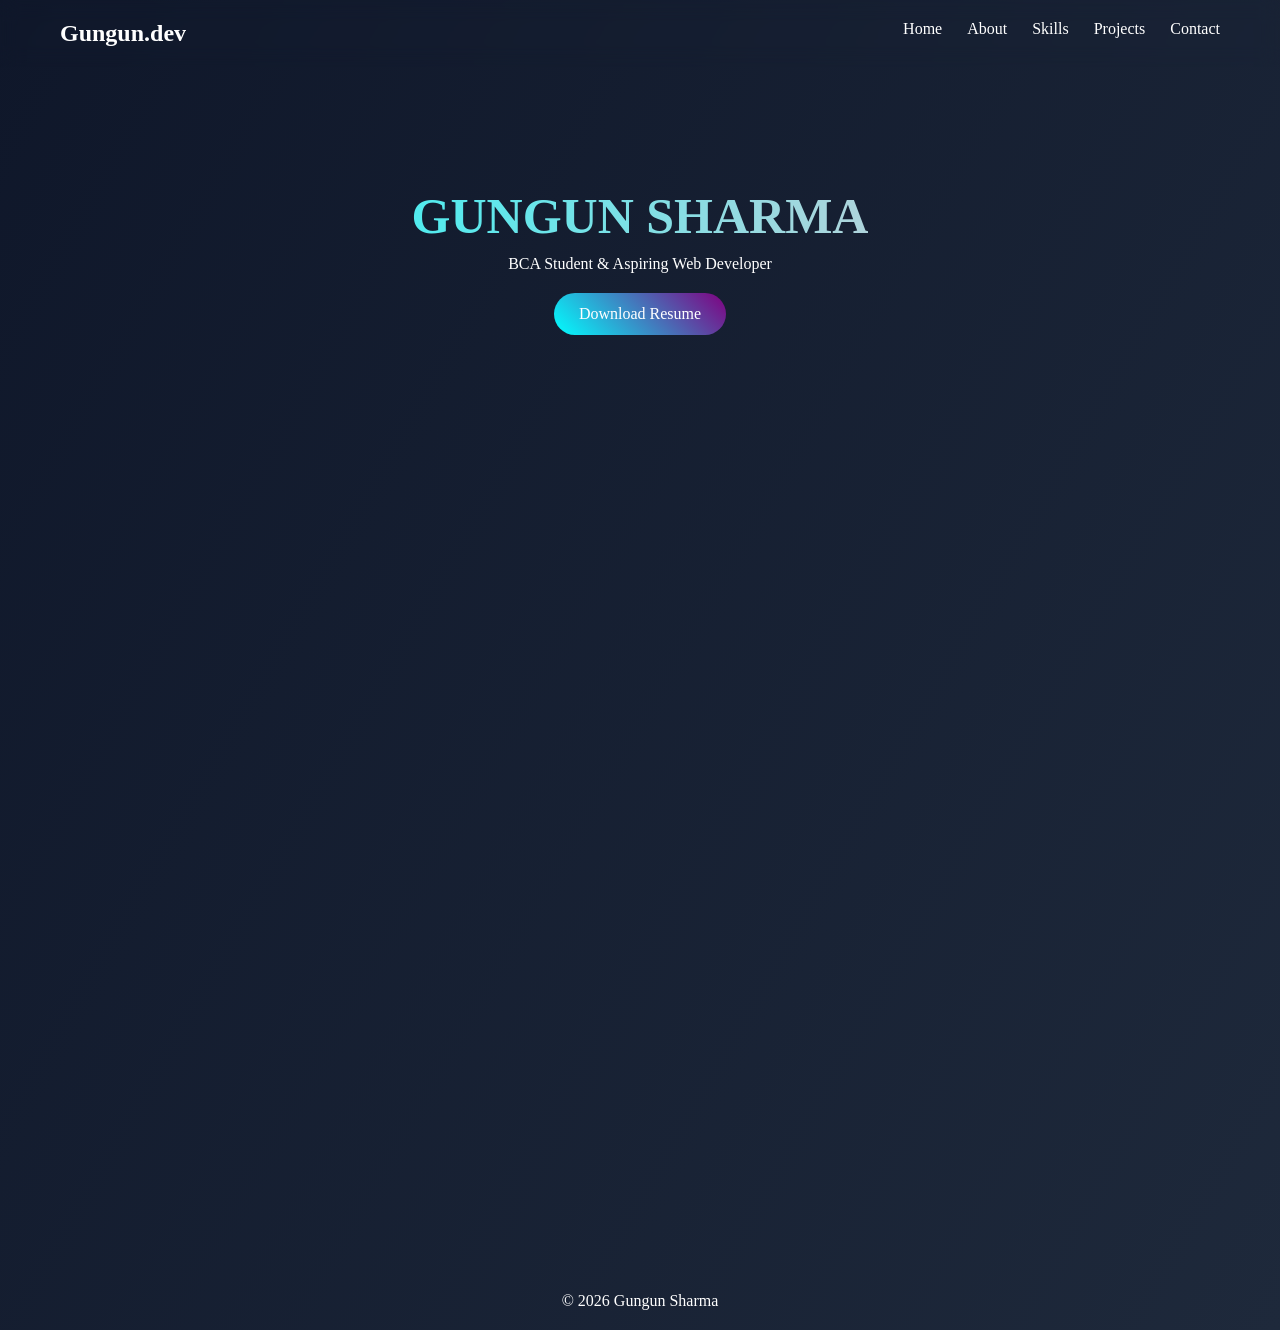
<file: task-1/index.html>
<!DOCTYPE html>
<html lang="en">
<head>
  <meta charset="UTF-8">
  <meta name="viewport" content="width=device-width, initial-scale=1.0">
  <title>Gungun Sharma Portfolio</title>
  <link rel="stylesheet" href="style.css">
</head>
<body>

<!-- NAVBAR -->
<nav>
  <h2 class="logo">Gungun.dev</h2>
  <ul>
    <li><a href="#home">Home</a></li>
    <li><a href="#about">About</a></li>
    <li><a href="#skills">Skills</a></li>
    <li><a href="#projects">Projects</a></li>
    <li><a href="#contact">Contact</a></li>
  </ul>
</nav>

<!-- HERO -->
<section id="home" class="hero">
  <h1>GUNGUN SHARMA</h1>
  <h3 class="typing"></h3>
  <p>BCA Student & Aspiring Web Developer</p>
  <a href="resume.pdf" download class="btn">Download Resume</a>
</section>

<!-- ABOUT -->
<section id="about" class="fade">
  <div class="about-container">

    <div class="profile-box">
      <img src="photo1.jpeg">
    </div>

    <div class="about-text">
      <h2>About Me</h2>
      <p>
        Passionate Computer Applications student eager to build modern, 
        interactive web applications and grow as a developer.
      </p>
    </div>

  </div>
</section>

<!-- SKILLS -->
<section id="skills" class="fade">
  <h2>Skills</h2>

  <div class="skill-bar">
    <p>HTML</p>
    <div class="bar"><div class="fill" style="width:90%"></div></div>
  </div>

  <div class="skill-bar">
    <p>CSS</p>
    <div class="bar"><div class="fill" style="width:85%"></div></div>
  </div>

  <div class="skill-bar">
    <p>JavaScript</p>
    <div class="bar"><div class="fill" style="width:75%"></div></div>
  </div>

</section>

<!-- PROJECTS -->
<section id="projects" class="fade">
  <h2>Projects</h2>
  <div class="projects">

    <div class="card">
      <h3>Portfolio Website</h3>
      <p>Modern responsive portfolio.</p>
    </div>

    <div class="card">
      <h3>Landing Page</h3>
      <p>Creative UI design project.</p>
    </div>

      <div class="card">
      <h3>Calculator</h3>
      <p>interactive Modern Calculator Web App</p>
    </div>

  </div>
</section>

<!-- CONTACT -->
<section id="contact" class="fade">
  <h2>Contact</h2>
  <p>Email: yourmail@gmail.com</p>
</section>

<footer>
  <p>© 2026 Gungun Sharma</p>
</footer>

<script src="script.js"></script>
</body>
</html>
</file>
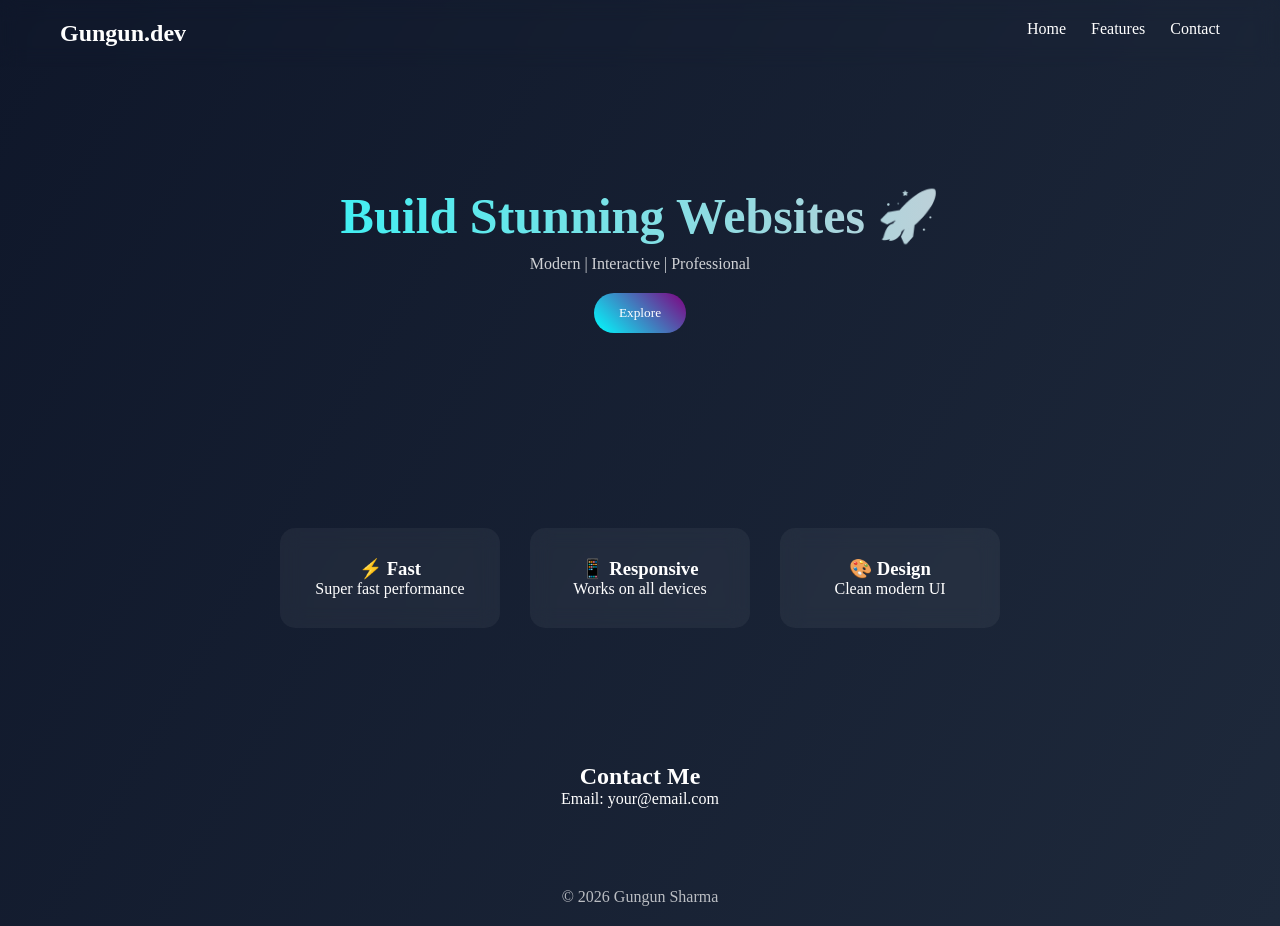
<file: task-2/index.html>
<!DOCTYPE html>
<html lang="en">
<head>
  <meta charset="UTF-8">
  <meta name="viewport" content="width=device-width, initial-scale=1.0">
  <title>Pro Landing Page</title>
  <link rel="stylesheet" href="style.css">
</head>
<body>

  <!-- NAVBAR -->
  <nav>
    <h2 class="logo">Gungun.dev</h2>
    <ul>
      <li><a href="#">Home</a></li>
      <li><a href="#features">Features</a></li>
      <li><a href="#contact">Contact</a></li>
    </ul>
  </nav>

  <!-- HERO -->
  <section class="hero">
    <h1>Build Stunning Websites 🚀</h1>
    <p>Modern | Interactive | Professional</p>
    <button id="btn">Explore</button>
  </section>

  <!-- FEATURES -->
  <section class="features" id="features">
    <div class="card">
      <h3>⚡ Fast</h3>
      <p>Super fast performance</p>
    </div>

    <div class="card">
      <h3>📱 Responsive</h3>
      <p>Works on all devices</p>
    </div>

    <div class="card">
      <h3>🎨 Design</h3>
      <p>Clean modern UI</p>
    </div>
  </section>

  <!-- CONTACT -->
  <section class="contact" id="contact">
    <h2>Contact Me</h2>
    <p>Email: your@email.com</p>
  </section>

  <footer>
    <p>© 2026 Gungun Sharma</p>
  </footer>

  <script src="script.js"></script>
</body>
</html>
</file>
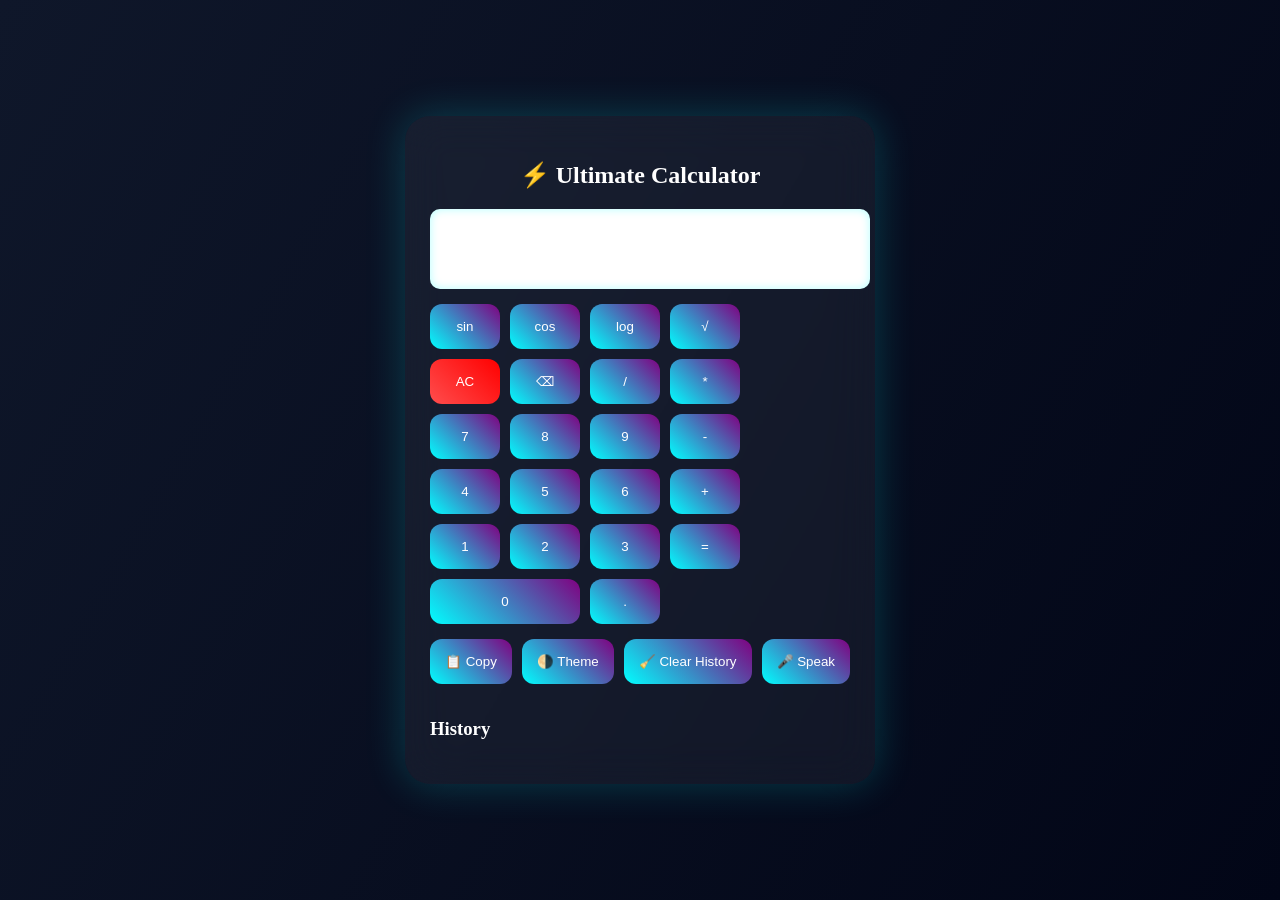
<file: task-3/index.html>
<!DOCTYPE html>
<html lang="en">
<head>
<meta charset="UTF-8">
<title>Ultimate Calculator</title>
<link rel="stylesheet" href="style.css">
</head>
<body>

<div class="calculator">

  <h2>⚡ Ultimate Calculator</h2>

  <input type="text" id="display" readonly>

  <div class="buttons">

    <!-- Scientific -->
    <button onclick="func('sin')">sin</button>
    <button onclick="func('cos')">cos</button>
    <button onclick="func('log')">log</button>
    <button onclick="func('sqrt')">√</button>

    <!-- AC + Controls -->
    <button onclick="allClear()" class="ac">AC</button>
    <button onclick="deleteLast()">⌫</button>
    <button onclick="append('/')">/</button>
    <button onclick="append('*')">*</button>

    <!-- Numbers -->
    <button onclick="append('7')">7</button>
    <button onclick="append('8')">8</button>
    <button onclick="append('9')">9</button>
    <button onclick="append('-')">-</button>

    <button onclick="append('4')">4</button>
    <button onclick="append('5')">5</button>
    <button onclick="append('6')">6</button>
    <button onclick="append('+')">+</button>

    <button onclick="append('1')">1</button>
    <button onclick="append('2')">2</button>
    <button onclick="append('3')">3</button>
    <button onclick="calculate()">=</button>

    <button onclick="append('0')" class="zero">0</button>
    <button onclick="append('.')">.</button>

  </div>

  <!-- Extras -->
  <div class="extras">
    <button onclick="copyResult()">📋 Copy</button>
    <button onclick="toggleTheme()">🌗 Theme</button>
    <button onclick="clearHistory()">🧹 Clear History</button>
    <button onclick="startVoice()">🎤 Speak</button>
  </div>

  <!-- History -->
  <div class="history">
    <h3>History</h3>
    <ul id="history"></ul>
  </div>

</div>

<script src="script.js"></script>
</body>
</html>
</file>
<file: task-1/style.css>
* {
  margin: 0;
  padding: 0;
  box-sizing: border-box;
  font-family: 'Segoe UI';
  scroll-behavior: smooth;
}

body {
  background: linear-gradient(120deg, #0f172a, #1e293b);
  color: white;
}

/* NAVBAR */
nav {
  display: flex;
  justify-content: space-between;
  padding: 20px 60px;
  backdrop-filter: blur(10px);
  position: sticky;
  top: 0;
}

nav ul {
  display: flex;
  list-style: none;
}

nav li {
  margin-left: 25px;
}

nav a {
  color: white;
  text-decoration: none;
}

/* HERO */
.hero {
  text-align: center;
  padding: 120px 20px;
}

.hero h1 {
  font-size: 50px;
  background: linear-gradient(to right, cyan, pink);
  -webkit-background-clip: text;
  color: transparent;
}

.typing {
  color: cyan;
  margin-top: 10px;
}

/* BUTTON */
.btn {
  margin-top: 20px;
  display: inline-block;
  padding: 12px 25px;
  border-radius: 30px;
  background: linear-gradient(45deg, cyan, purple);
  color: white;
  text-decoration: none;
  transition: 0.3s;
}

.btn:hover {
  transform: scale(1.1);
  box-shadow: 0 0 20px cyan;
}

/* ABOUT */
.about-container {
  display: flex;
  align-items: center;
  justify-content: center;
  gap: 50px;
  padding: 60px;
}
.profile-box {
  position: relative;
  width: 180px;
  height: 180px;
  border-radius: 50%;
  display: flex;
  align-items: center;
  justify-content: center;
  overflow: hidden; /* 🔥 Important */
}

.profile-box img {
  width: 100%;
  height: 100%;
  object-fit: cover; /* 🔥 Image properly fit hogi */
  border-radius: 50%;
}

/* glow ring fix */
.profile-box::before {
  content: "";
  position: absolute;
  width: 100px;
  height: 100px;
  border-radius: 50%;
  background: linear-gradient(45deg, cyan, purple, pink);
  z-index: -1;
  animation: spin 4s linear infinite;
}
.profile-box img {
  transition: 0.4s;
}

.profile-box:hover img {
  transform: scale(1.05);
}



@keyframes spin {
  100% { transform: rotate(360deg); }
}

/* SKILLS */
.skill-bar {
  width: 60%;
  margin: 20px auto;
}

.bar {
  height: 8px;
  background: #333;
  border-radius: 10px;
}

.fill {
  height: 8px;
  background: linear-gradient(to right, cyan, purple);
}

/* PROJECTS */
.projects {
  display: flex;
  justify-content: center;
  gap: 20px;
  padding: 40px;
}

.card {
  background: rgba(255,255,255,0.05);
  padding: 20px;
  border-radius: 15px;
  transition: 0.3s;
}

.card:hover {
  transform: translateY(-10px);
  box-shadow: 0 0 20px cyan;
}

/* ANIMATION */
.fade {
  opacity: 0;
  transform: translateY(40px);
  transition: 1s;
}

.show {
  opacity: 1;
  transform: translateY(0);
}

/* CONTACT */
#contact {
  text-align: center;
  padding: 50px;
}

footer {
  text-align: center;
  padding: 20px;
}
</file>
<file: task-2/style.css>
* {
  margin: 0;
  padding: 0;
  box-sizing: border-box;
  font-family: 'Segoe UI';
}

body {
  background: linear-gradient(120deg, #0f172a, #1e293b);
  color: white;
  overflow-x: hidden;
}

/* NAVBAR */
nav {
  display: flex;
  justify-content: space-between;
  padding: 20px 60px;
  backdrop-filter: blur(10px);
  position: sticky;
  top: 0;
}

nav ul {
  display: flex;
  list-style: none;
}

nav li {
  margin-left: 25px;
}

nav a {
  text-decoration: none;
  color: white;
  position: relative;
}

/* underline animation */
nav a::after {
  content: "";
  width: 0%;
  height: 2px;
  background: cyan;
  position: absolute;
  left: 0;
  bottom: -5px;
  transition: 0.3s;
}

nav a:hover::after {
  width: 100%;
}

/* HERO */
.hero {
  text-align: center;
  padding: 120px 20px;
  animation: fadeIn 2s ease;
}

.hero h1 {
  font-size: 50px;
  background: linear-gradient(to right, cyan, pink);
  -webkit-background-clip: text;
  color: transparent;
}

.hero p {
  margin-top: 10px;
  opacity: 0.8;
}

button {
  margin-top: 20px;
  padding: 12px 25px;
  border: none;
  border-radius: 30px;
  background: linear-gradient(45deg, cyan, purple);
  color: white;
  cursor: pointer;
  transition: 0.3s;
}

button:hover {
  transform: scale(1.1);
  box-shadow: 0 0 20px cyan;
}

/* FEATURES */
.features {
  display: flex;
  justify-content: center;
  padding: 60px;
  flex-wrap: wrap;
}

.card {
  background: rgba(255, 255, 255, 0.05);
  backdrop-filter: blur(10px);
  padding: 30px;
  margin: 15px;
  border-radius: 15px;
  width: 220px;
  text-align: center;
  transition: 0.4s;
}

.card:hover {
  transform: translateY(-15px) scale(1.05);
  box-shadow: 0 0 25px cyan;
}

/* CONTACT */
.contact {
  text-align: center;
  padding: 60px;
}

/* FOOTER */
footer {
  text-align: center;
  padding: 20px;
  opacity: 0.7;
}

/* ANIMATION */
@keyframes fadeIn {
  from {opacity: 0; transform: translateY(40px);}
  to {opacity: 1; transform: translateY(0);}
}
</file>
<file: task-3/style.css>
body {
  margin: 0;
  font-family: 'Segoe UI';
  background: linear-gradient(120deg, #0f172a, #020617);
  display: flex;
  justify-content: center;
  align-items: center;
  height: 100vh;
  color: white;
}

.calculator {
  background: rgba(255,255,255,0.05);
  padding: 25px;
  border-radius: 25px;
  backdrop-filter: blur(20px);
  box-shadow: 0 0 40px rgba(0,255,255,0.2);
  text-align: center;
}

#display {
  width: 100%;
  height: 60px;
  font-size: 22px;
  text-align: right;
  margin-bottom: 15px;
  border-radius: 10px;
  border: none;
  padding: 10px;
  box-shadow: inset 0 0 10px rgba(0,255,255,0.3);
}

.buttons {
  display: grid;
  grid-template-columns: repeat(4, 70px);
  gap: 10px;
}

button {
  padding: 15px;
  border-radius: 12px;
  border: none;
  background: linear-gradient(45deg, cyan, purple);
  color: white;
  cursor: pointer;
  transition: 0.3s;
}

button:hover {
  transform: scale(1.1);
  box-shadow: 0 0 15px cyan, 0 0 25px purple;
}

button:active {
  transform: scale(0.95);
}

/* AC Button Special */
.ac {
  background: linear-gradient(45deg, #ff4d4d, #ff0000);
}

.ac:hover {
  box-shadow: 0 0 15px red;
}

.zero {
  grid-column: span 2;
}

.extras {
  margin-top: 15px;
  display: flex;
  flex-wrap: wrap;
  gap: 10px;
  justify-content: center;
}

.history {
  margin-top: 15px;
  max-height: 120px;
  overflow-y: auto;
  text-align: left;
}

/* Light Theme */
.light {
  background: linear-gradient(120deg, #ffffff, #e2e8f0);
  color: black;
}

.light .calculator {
  background: rgba(0,0,0,0.05);
}

.light #display {
  background: #fff;
  color: black;
}

.light button {
  background: linear-gradient(45deg, #3b82f6, #9333ea);
}

.light .ac {
  background: linear-gradient(45deg, #ff4d4d, #ff0000);
}
</file>
